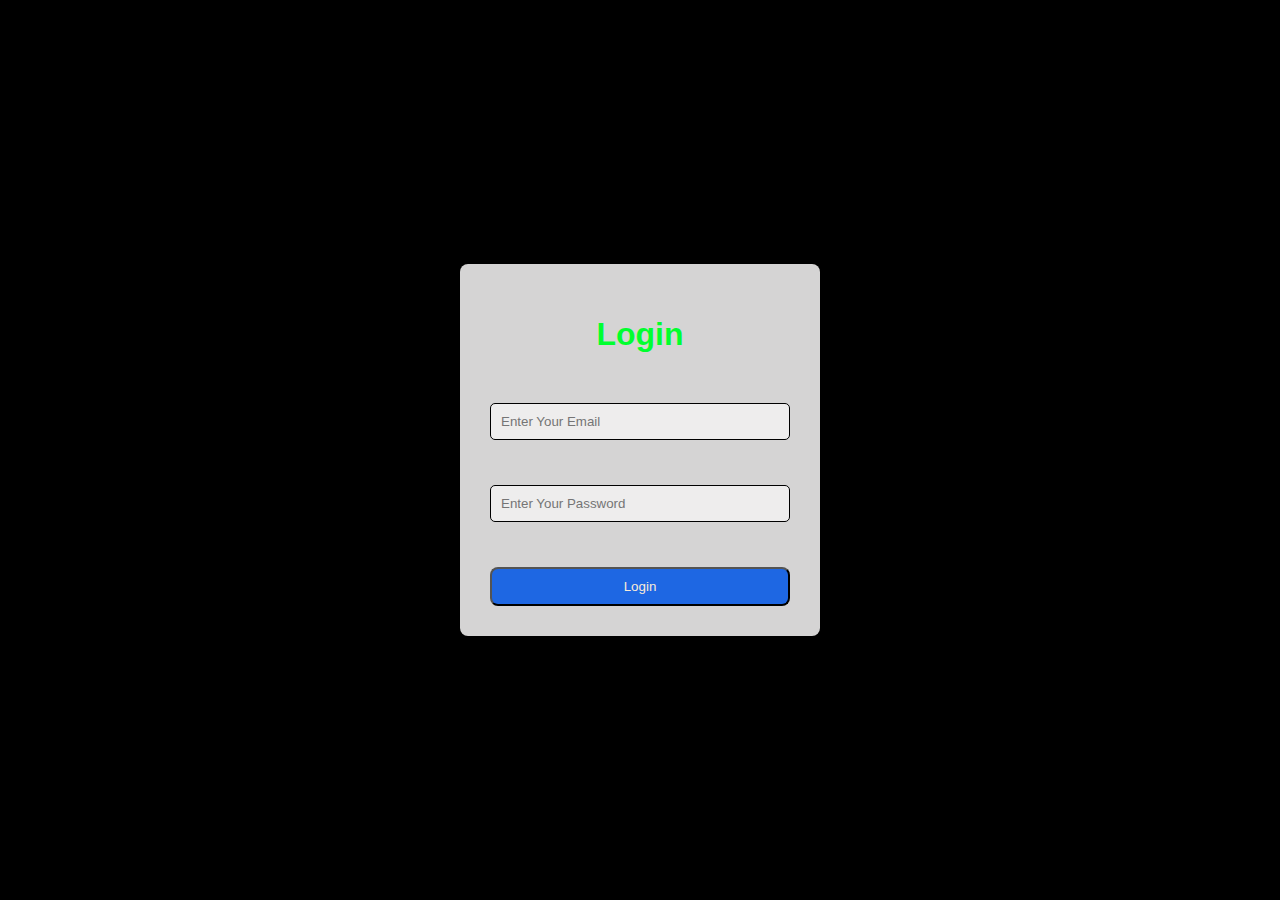
<file: CSS/Loginpage/index.html>
<!DOCTYPE html>
<html lang="en">
<head>
    <meta charset="UTF-8">
    <meta name="viewport" content="width=device-width, initial-scale=1.0">
    <title>Login Page</title>
    <style>
        body{
            font-family: Arial, Helvetica, sans-serif;
            background-color: black;
            margin: 0;
            padding: 0;
             height: 100vh;
            display: flex;
            justify-content: center;
            align-items: center;
            
        }
        
        .card{
            background-color: #d5d4d4;
            border-radius: 8px;
            padding: 30px;
            width: 300px;

        }
        h1{
            color: rgb(0, 255, 47);
            text-align: center;
            margin-bottom: 20px;

        }
        form{
            display: flex;
            flex-direction: column;
            gap: 30px;
        }
        input{
            margin-bottom: 15px;
            padding: 10px;
            border-radius: 5px;
            background-color: #ffffff96;
            border: 1px solid black;
        }
        button{
            background-color: #1e67e3;
    color: antiquewhite;
    padding: 10px;
    border-radius: 8px;

        }
        button:hover{
            background-color: #181b86;
        }
    </style>
</head>
<body>
    <div class="card">
        <form >
            <h1>Login</h1>
            <input type="email" placeholder="Enter Your Email">
            <input type="password" placeholder="Enter Your Password">
    <button type="submit">Login</button>
        </form>
    </div>
    
</body>
</html>
</file>
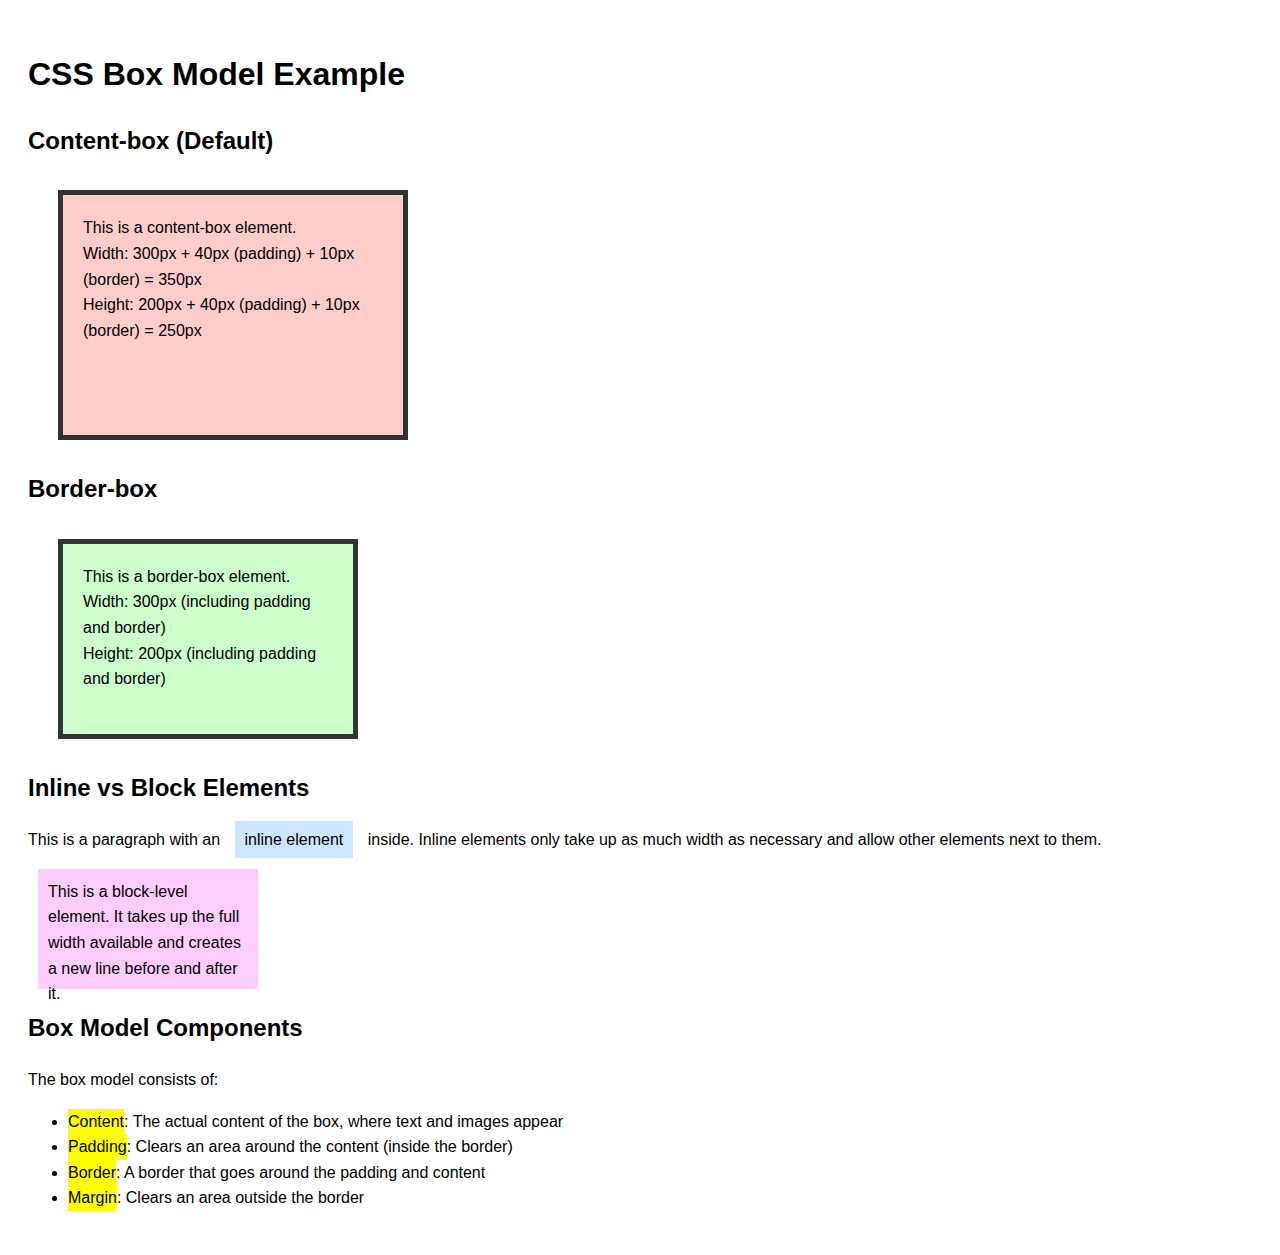
<file: boxmodel.html>
<!DOCTYPE html>
<html lang="en">
  <head>
    <meta charset="UTF-8" />
    <meta name="viewport" content="width=device-width, initial-scale=1.0" />
    <title>CSS Box Model Example</title>
    <style>
      body {
        font-family: Arial, sans-serif;
        line-height: 1.6;
        padding: 20px;
      }

      .box-model-demo {
        width: 300px;
        height: 200px;
        padding: 20px;
        border: 5px solid #333;
        margin: 30px;
        background-color: #f0f0f0;
      }

      .content-box {
        box-sizing: content-box;
        background-color: #ffcccc;
      }

      .border-box {
        box-sizing: border-box;
        background-color: #ccffcc;
      }

      .box-model-demo p {
        margin: 0;
      }

      .highlight {
        background-color: yellow;
        display: inline-block;
      }

      .inline-example {
        background-color: #cce6ff;
        padding: 10px;
        margin: 10px;
        /* Inline elements ignore width and height */
        width: 200px;
        height: 100px;
      }

      .block-example {
        background-color: #ffccff;
        padding: 10px;
        margin: 10px;
        width: 200px;
        height: 100px;
      }
    </style>
  </head>
  <body>
    <h1>CSS Box Model Example</h1>

    <h2>Content-box (Default)</h2>
    <div class="box-model-demo content-box">
      <p>This is a content-box element.</p>
      <p>Width: 300px + 40px (padding) + 10px (border) = 350px</p>
      <p>Height: 200px + 40px (padding) + 10px (border) = 250px</p>
    </div>

    <h2>Border-box</h2>
    <div class="box-model-demo border-box">
      <p>This is a border-box element.</p>
      <p>Width: 300px (including padding and border)</p>
      <p>Height: 200px (including padding and border)</p>
    </div>

    <h2>Inline vs Block Elements</h2>
    <p>
      This is a paragraph with an
      <span class="inline-example">inline element</span> inside. Inline elements
      only take up as much width as necessary and allow other elements next to
      them.
    </p>

    <div class="block-example">
      This is a block-level element. It takes up the full width available and
      creates a new line before and after it.
    </div>

    <h2>Box Model Components</h2>
    <p>The box model consists of:</p>
    <ul>
      <li>
        <span class="highlight">Content</span>: The actual content of the box,
        where text and images appear
      </li>
      <li>
        <span class="highlight">Padding</span>: Clears an area around the
        content (inside the border)
      </li>
      <li>
        <span class="highlight">Border</span>: A border that goes around the
        padding and content
      </li>
      <li>
        <span class="highlight">Margin</span>: Clears an area outside the border
      </li>
    </ul>
  </body>
</html>
</file>
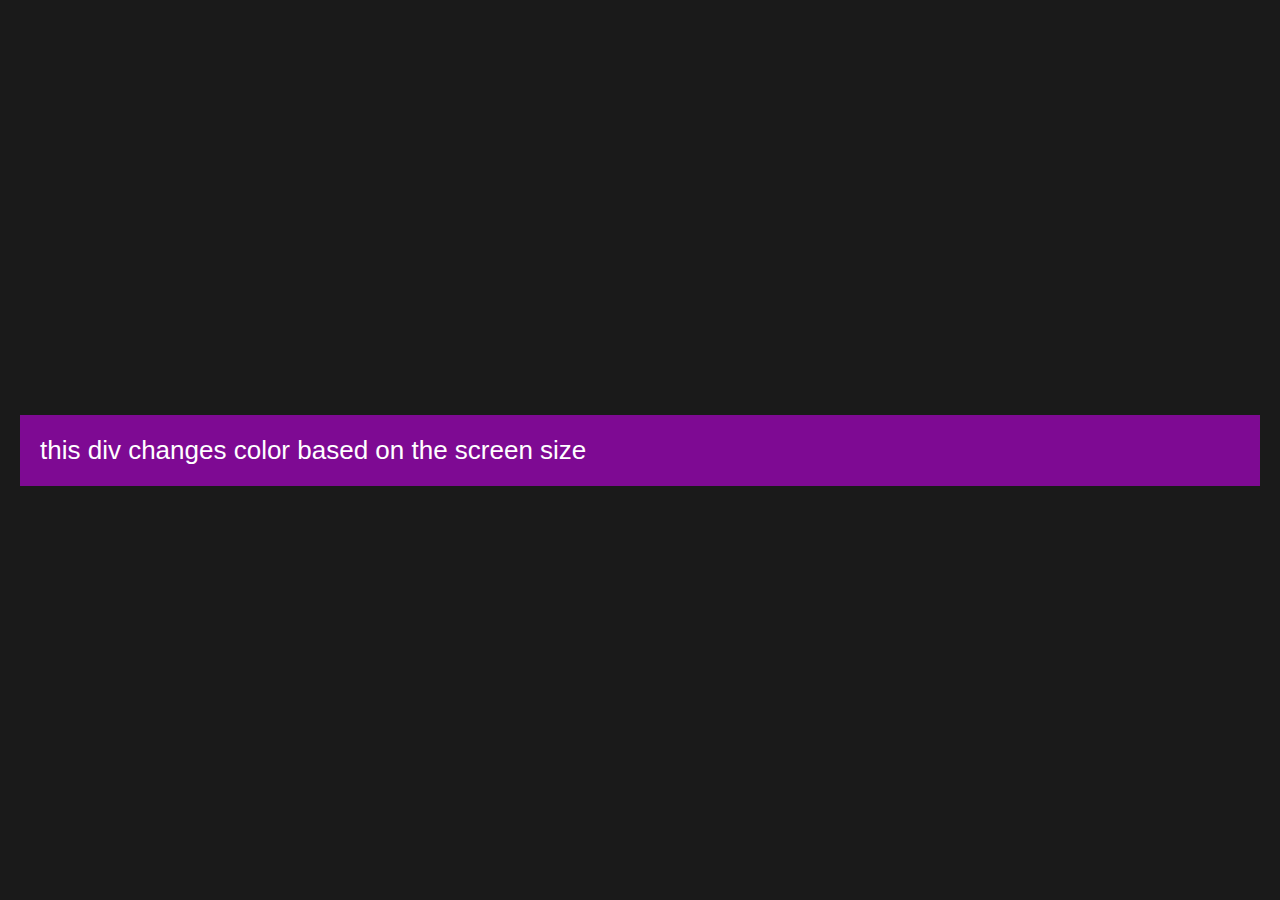
<file: breakPoint.html>
<!DOCTYPE html>
<html lang="en">
  <head>
    <meta charset="UTF-8" />
    <meta name="viewport" content="width=device-width, initial-scale=1.0" />
    <title>Responsive design</title>
    <style>
      body {
        margin: 0;
        padding: 0;
        font-family: Arial, Helvetica, sans-serif;
        display: flex;
        justify-content: center;
        align-items: center;
        height: 100vh;
        background-color: #1a1a1a;
      }
      .responsive-div {
        width: 100%;
        max-width: 1200px;
        padding: 20px;
        color: #fff;
        font-size: 26px;
        background-color: #7e0a93;
      }
      @media (max-width: 600px) {
        body {
          align-items: flex-start;
        }
        .responsive-div {
          background-color: #3498db;
        }
      }
      @media (min-width: 601px) and (max-width: 1024px) {
        body {
          align-items: center;
        }
        .responsive-div {
          background-color: #e74c3c;
        }
      }
    </style>
  </head>
  <body>
    <div class="responsive-div">
      this div changes color based on the screen size
    </div>
  </body>
</html>
</file>
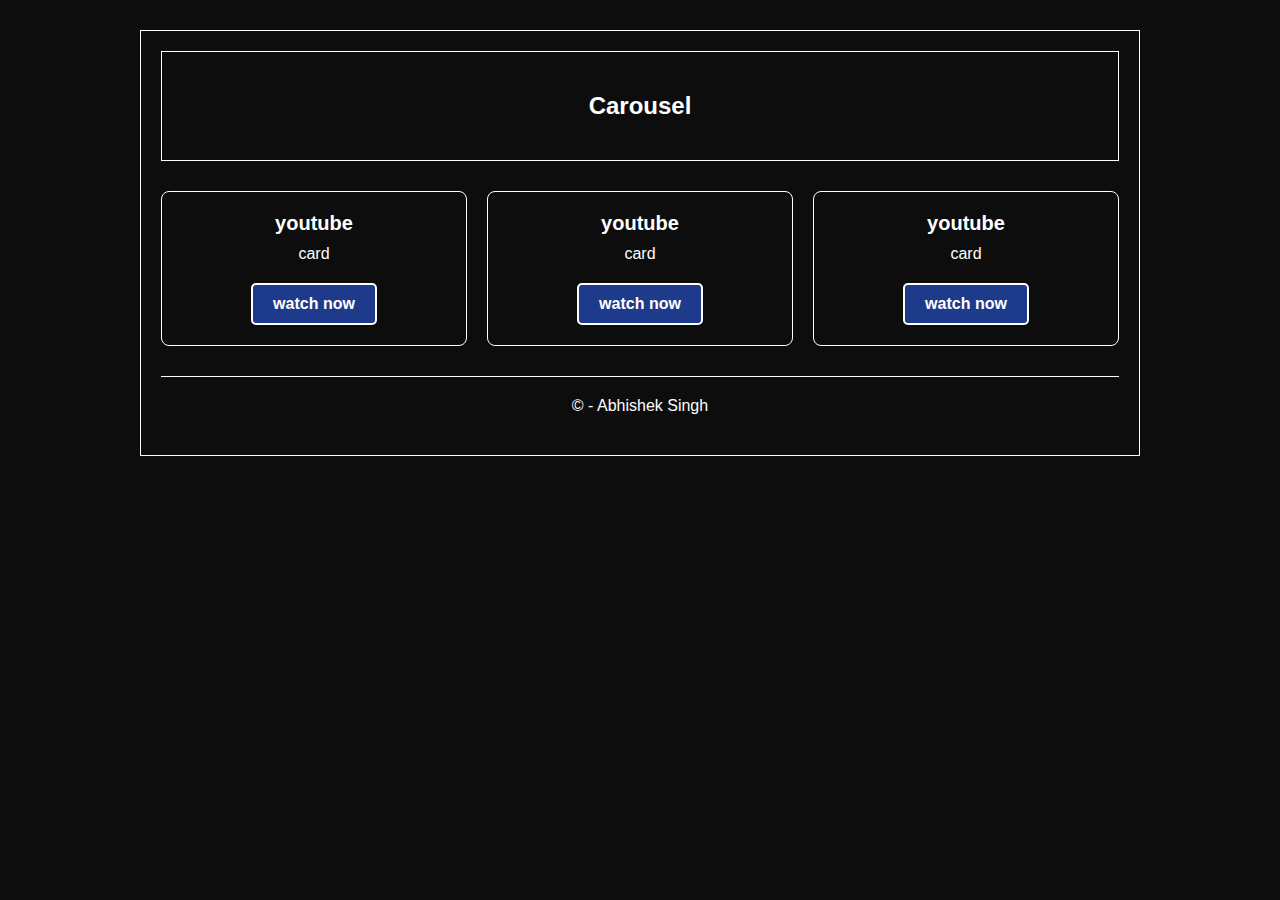
<file: css_practice.html>
<!DOCTYPE html>
<html lang="en">
<head>
  <meta charset="UTF-8" />
  <meta name="viewport" content="width=device-width, initial-scale=1.0" />
  <title>Carousel</title>
  <style>
    body {
      margin: 0;
      padding: 0;
      font-family: Arial, sans-serif;
      background-color: #0d0d0d;
      color: white;
      display: flex;
      flex-direction: column;
      align-items: center;
    }

    .container {
      max-width: 1000px;
      width: 90%;
      border: 1px solid white;
      padding: 20px;
      margin: 30px auto;
      box-sizing: border-box;
    }

    .carousel-header {
      border: 1px solid white;
      padding: 40px;
      text-align: center;
      font-size: 24px;
      font-weight: bold;
      margin-bottom: 30px;
    }

    .cards {
      display: flex;
      justify-content: space-between;
      gap: 20px;
      margin-bottom: 30px;
    }

    .card {
      flex: 1;
      border: 1px solid white;
      padding: 20px;
      text-align: center;
      border-radius: 8px;
    }

    .card h2 {
      margin: 0;
      font-size: 20px;
    }

    .card p {
      margin: 10px 0 20px;
      font-size: 16px;
    }

    .card button {
      background-color: #1e3a8a;
      color: white;
      padding: 10px 20px;
      font-size: 16px;
      border: 2px solid white;
      border-radius: 5px;
      cursor: pointer;
      font-weight: bold;
    }

    .footer {
      border-top: 1px solid white;
      padding: 20px;
      text-align: center;
      font-size: 16px;
    }
  </style>
</head>
<body>
  <div class="container">
    <div class="carousel-header">Carousel</div>

    <div class="cards">
      <div class="card">
        <h2>youtube</h2>
        <p>card</p>
        <button>watch now</button>
      </div>
      <div class="card">
        <h2>youtube</h2>
        <p>card</p>
        <button>watch now</button>
      </div>
      <div class="card">
        <h2>youtube</h2>
        <p>card</p>
        <button>watch now</button>
      </div>
    </div>

    <div class="footer"><span>&copy; <span id="year"></span> - Abhishek Singh</span></div>
  </div>
</body>
</html>
</file>
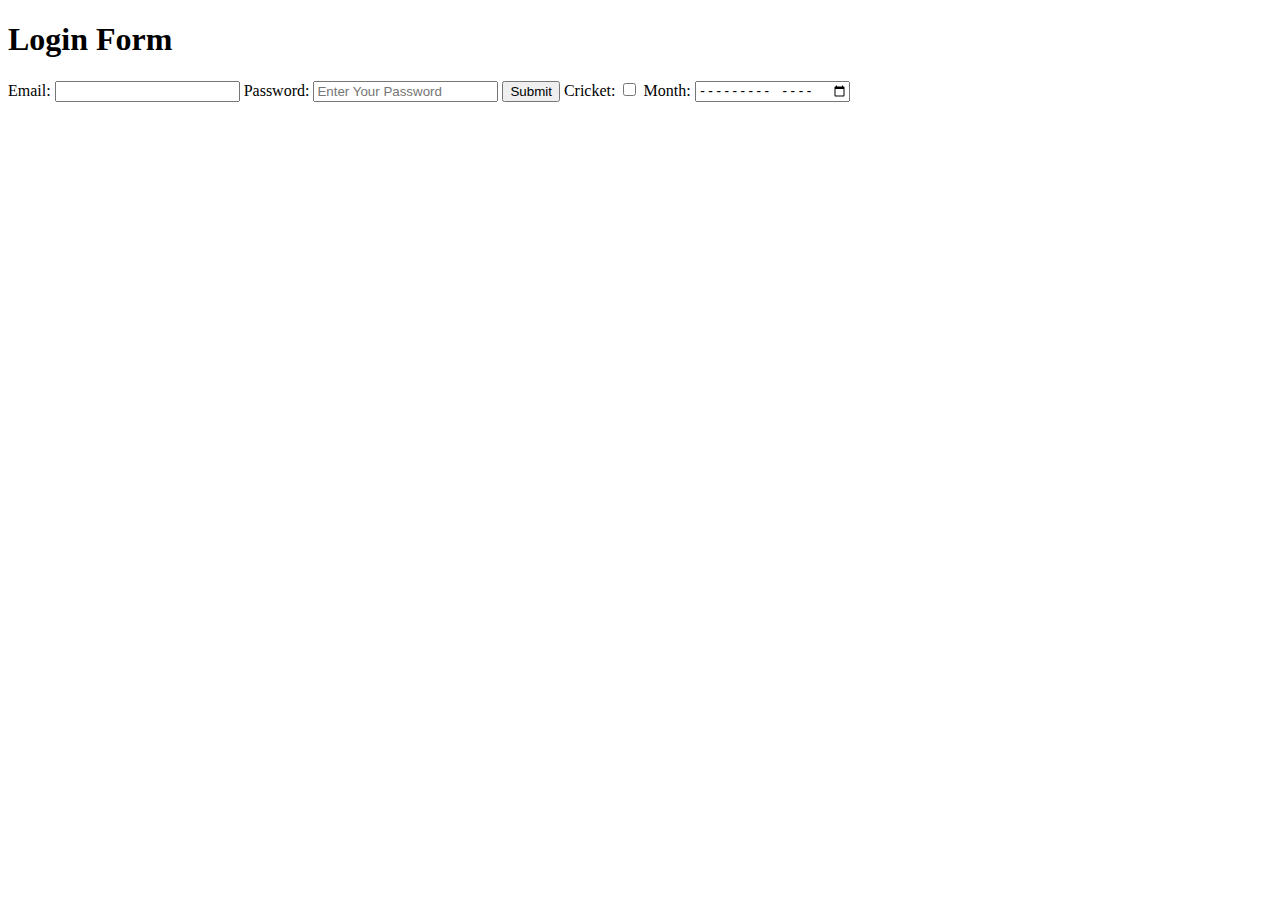
<file: forms.html>
<!DOCTYPE html>
<html lang="en">
<head>
    <meta charset="UTF-8">
    <meta name="viewport" content="width=device-width, initial-scale=1.0">
    <title>Forms</title>
</head>
<body>
    <h1>Login Form</h1>
    <form >
         <label for="Email">
            Email:
            <input type="text" name="Email">
         </label>
         <label for="Password">
            Password:
            <input placeholder="Enter Your Password" name="Password" id="">

         </label>
         
         <button>Submit</button>
         <label for="games">
            Cricket: <input type="checkbox" name="" id="">
         </label>
         <label for="Month">
            Month: <input type="month" name="Month" id="">
         </label>
    </form>
</body>
</html>
</file>
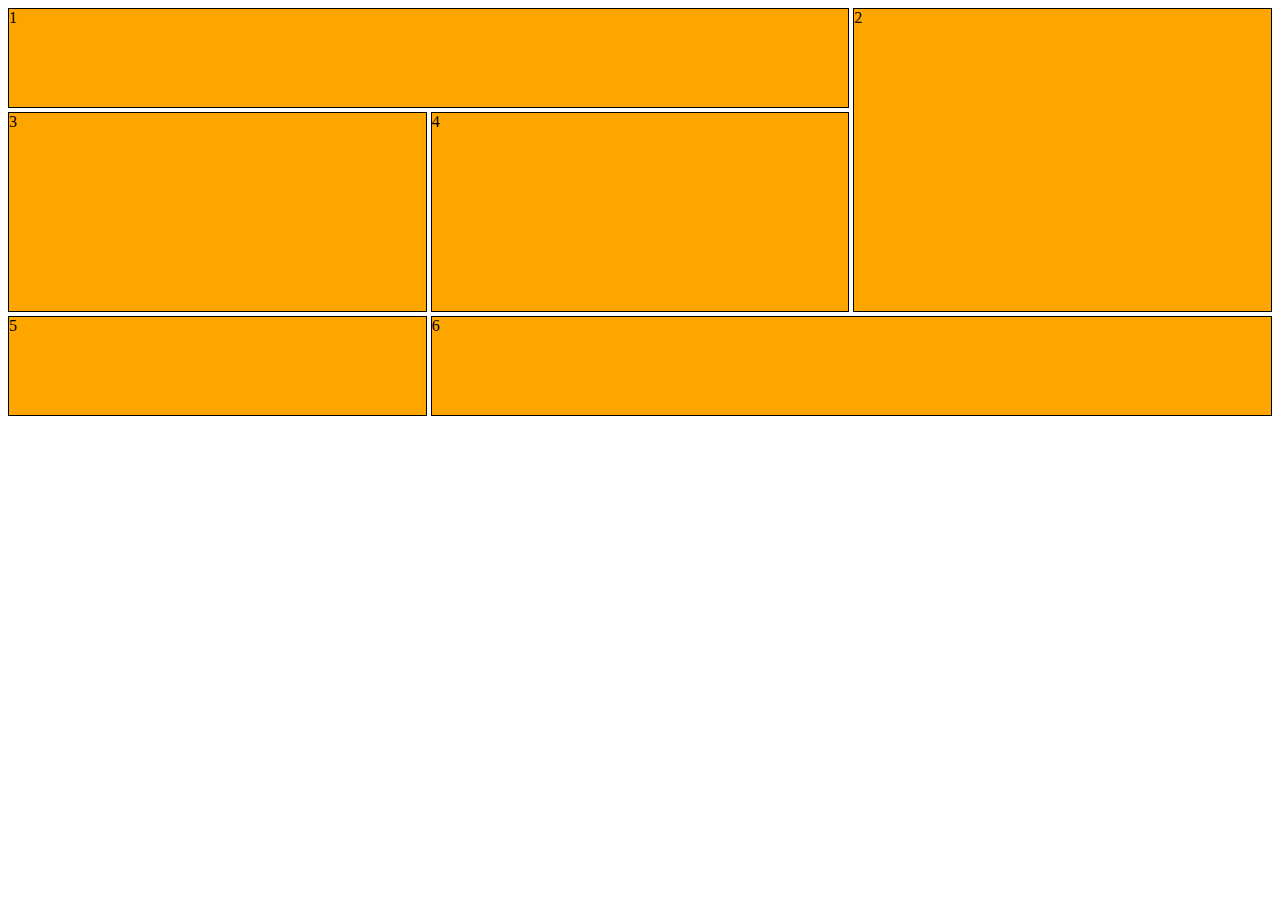
<file: gridbasics.html>
<!DOCTYPE html>
<html lang="en">
  <head>
    <meta charset="UTF-8" />
    <meta name="viewport" content="width=device-width, initial-scale=1.0" />
    <title>Grid introduction</title>
    <style>
      .grid-container {
        display: grid;
        grid-template-columns: repeat(3, 1fr);
        grid-template-rows: 100px 200px 100px;
        gap: 4px;
      }

      .item {
        background-color: orange;
        border: 1px solid black;
      }
      .item1 {
        grid-column: 1/3;
        grid-row: 1/2;
      }
      .item2 {
        grid-column: 3/4;
        grid-row: 1/3;
      }
      .item6 {
        grid-column: 2/4;
      }
    </style>
  </head>
  <body>
    <div class="grid-container">
      <div class="item item1">1</div>
      <div class="item item2">2</div>
      <div class="item">3</div>
      <div class="item">4</div>
      <div class="item">5</div>
      <div class="item item6">6</div>
    </div>
  </body>
</html>
</file>
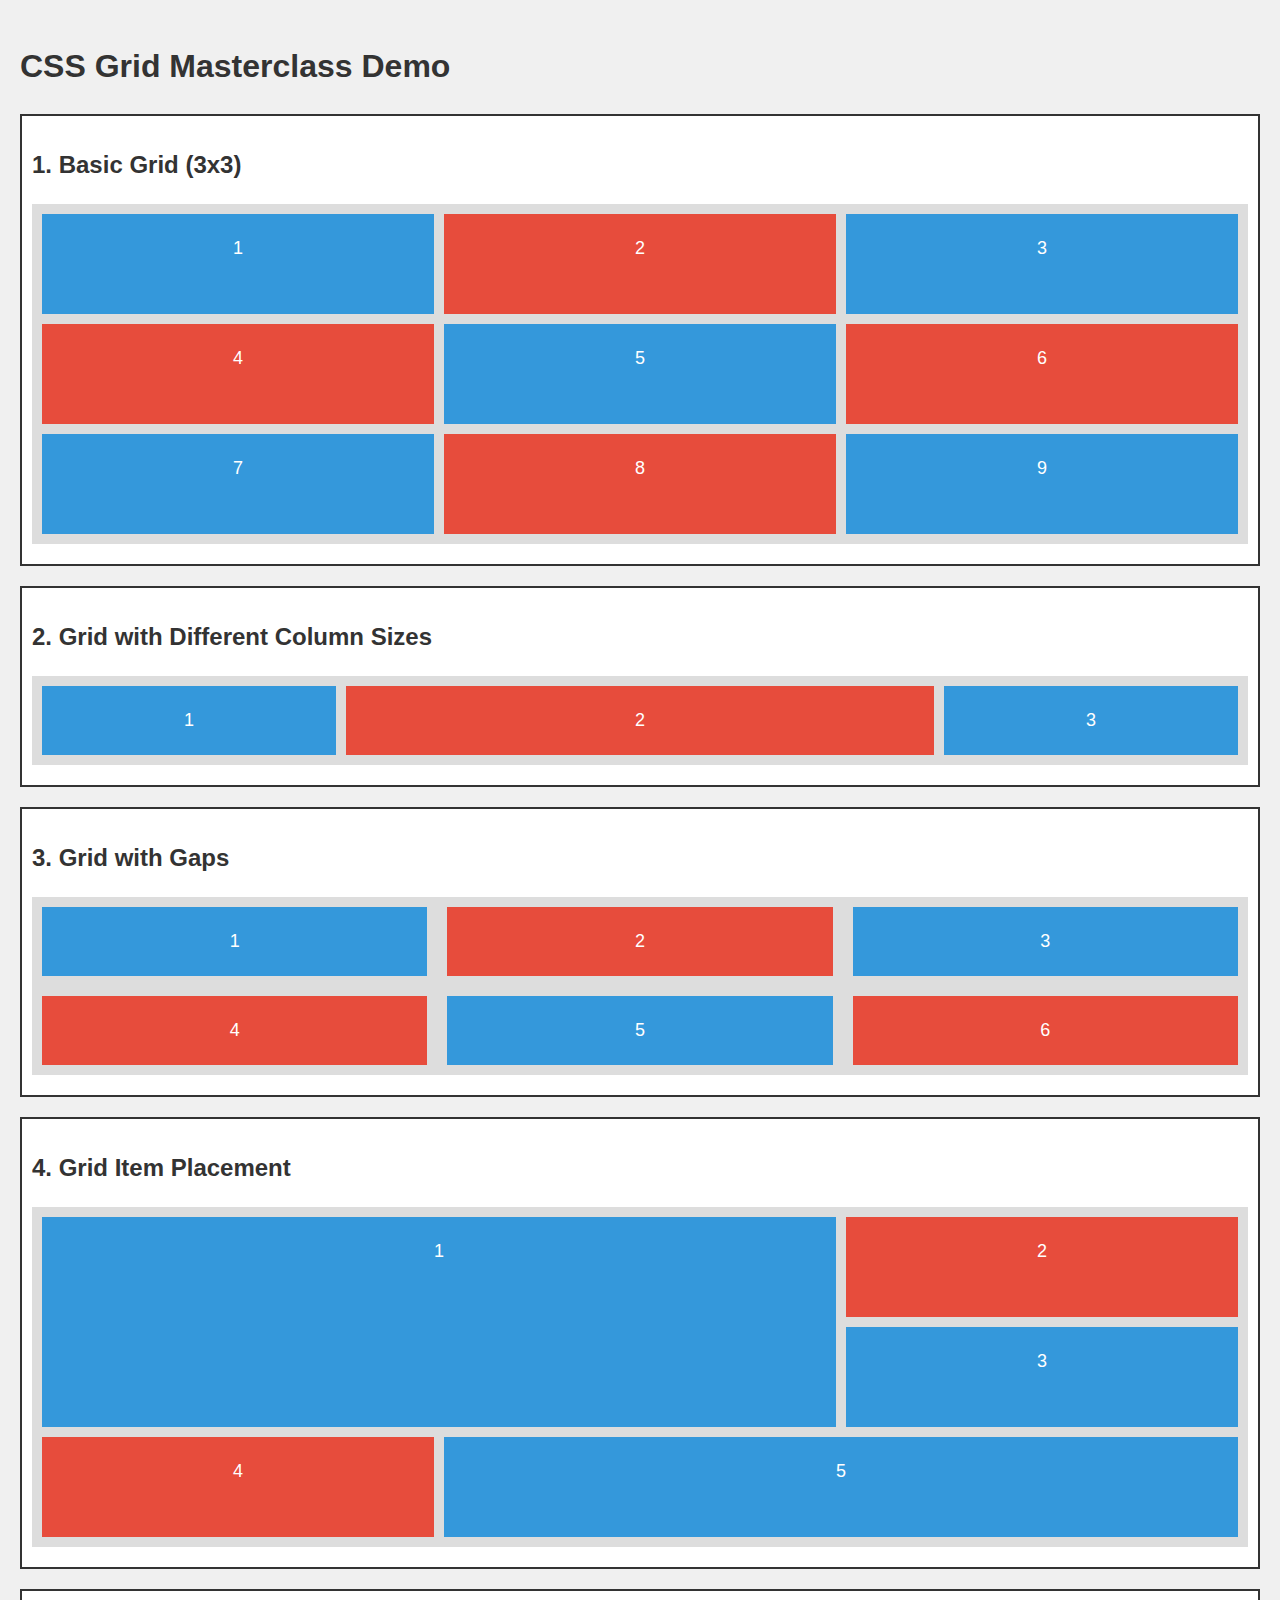
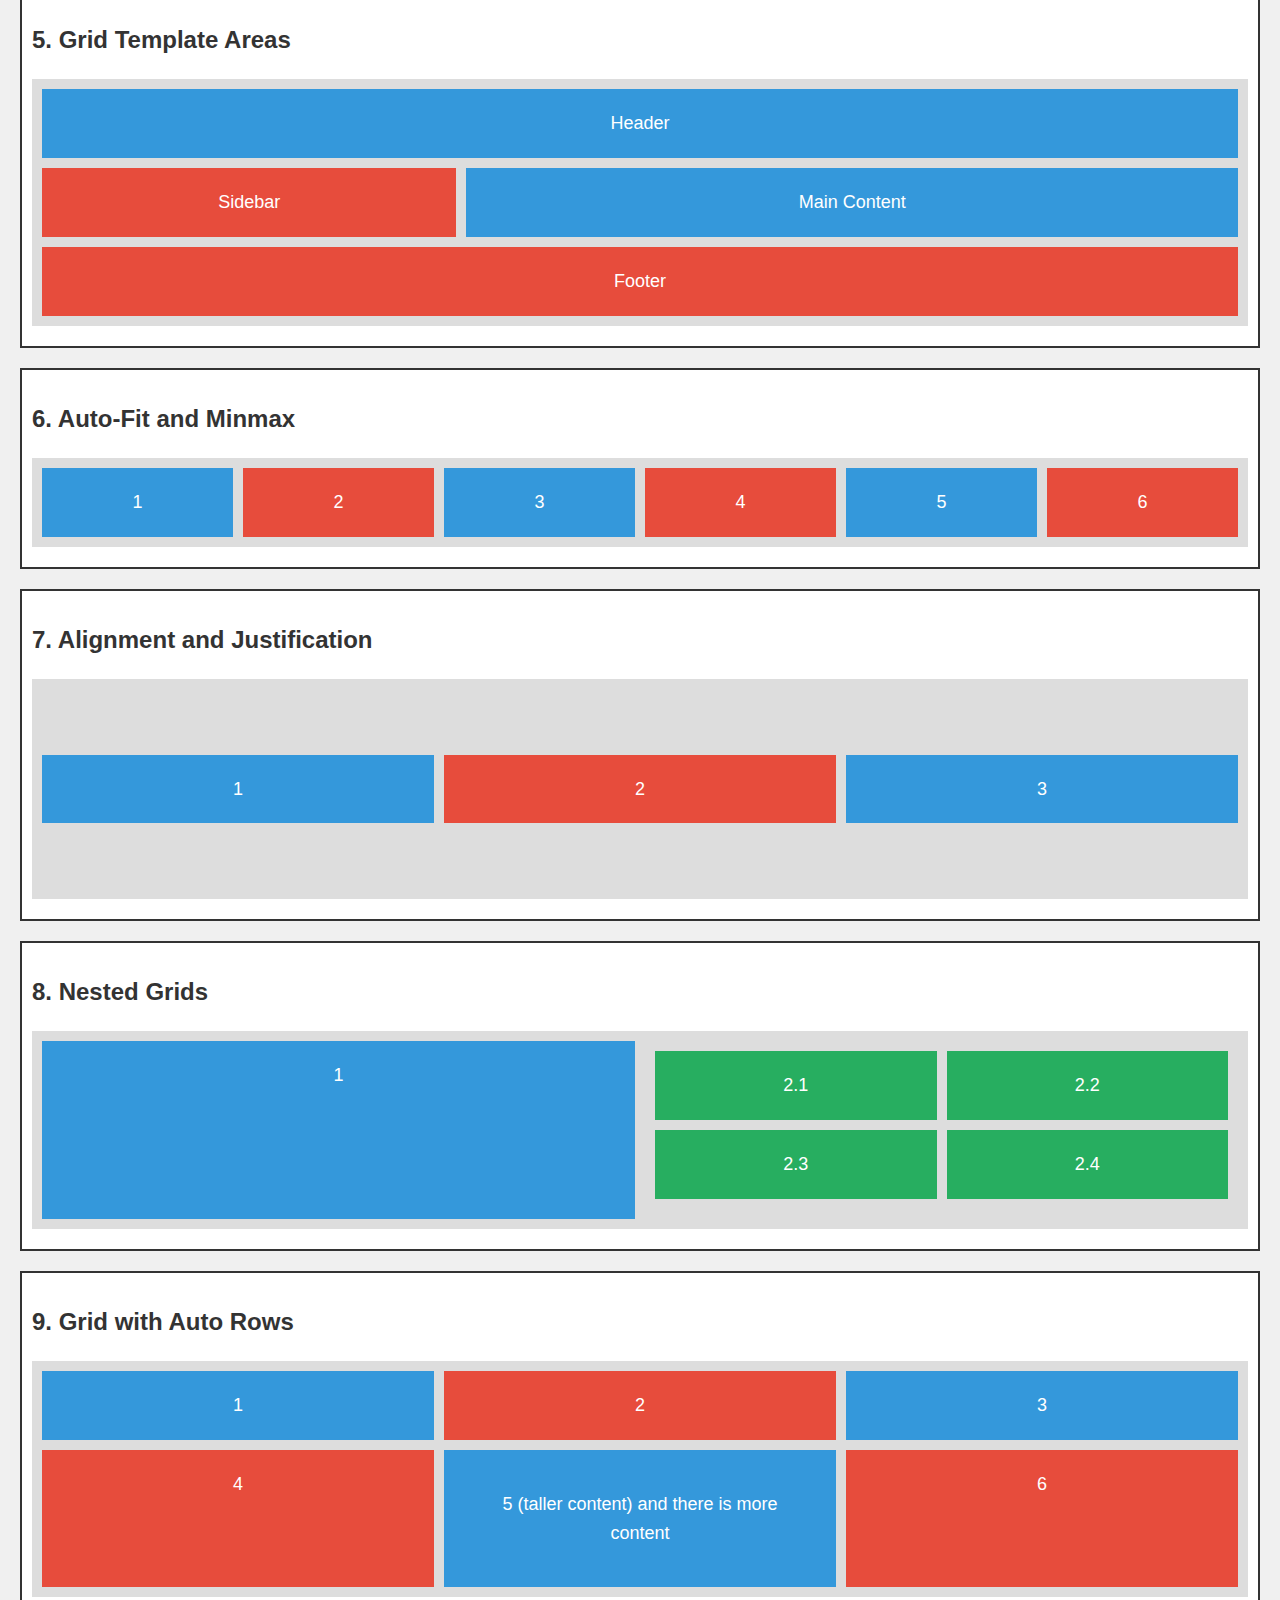
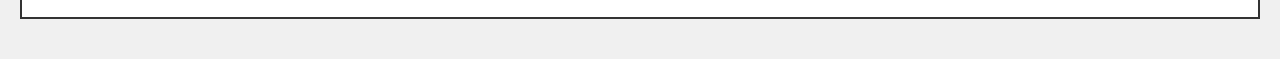
<file: gridMasterClass.html>
<!DOCTYPE html>
<html lang="en">
  <head>
    <meta charset="UTF-8" />
    <meta name="viewport" content="width=device-width, initial-scale=1.0" />
    <title>CSS Grid Masterclass Demo</title>
    <style>
      body {
        font-family: Arial, sans-serif;
        line-height: 1.6;
        margin: 0;
        padding: 20px;
        background-color: #f0f0f0;
      }
      h1,
      h2 {
        color: #333;
      }
      .container {
        background-color: #fff;
        border: 2px solid #333;
        margin-bottom: 20px;
        padding: 10px;
      }
      .grid-container {
        display: grid;
        gap: 10px;
        background-color: #ddd;
        padding: 10px;
        margin-bottom: 10px;
      }
      .box {
        background-color: #3498db;
        color: white;
        padding: 20px;
        font-size: 18px;
        text-align: center;
      }
      .box:nth-child(even) {
        background-color: #e74c3c;
      }
    </style>
  </head>
  <body>
    <h1>CSS Grid Masterclass Demo</h1>

    <div class="container">
      <h2>1. Basic Grid (3x3)</h2>
      <div
        class="grid-container"
        style="
          grid-template-columns: repeat(3, 1fr);
          grid-template-rows: repeat(3, 100px);
        "
      >
        <div class="box">1</div>
        <div class="box">2</div>
        <div class="box">3</div>
        <div class="box">4</div>
        <div class="box">5</div>
        <div class="box">6</div>
        <div class="box">7</div>
        <div class="box">8</div>
        <div class="box">9</div>
      </div>
    </div>

    <div class="container">
      <h2>2. Grid with Different Column Sizes</h2>
      <div class="grid-container" style="grid-template-columns: 1fr 2fr 1fr">
        <div class="box">1</div>
        <div class="box">2</div>
        <div class="box">3</div>
      </div>
    </div>

    <div class="container">
      <h2>3. Grid with Gaps</h2>
      <div
        class="grid-container"
        style="grid-template-columns: repeat(3, 1fr); gap: 20px"
      >
        <div class="box">1</div>
        <div class="box">2</div>
        <div class="box">3</div>
        <div class="box">4</div>
        <div class="box">5</div>
        <div class="box">6</div>
      </div>
    </div>

    <div class="container">
      <h2>4. Grid Item Placement</h2>
      <div
        class="grid-container"
        style="
          grid-template-columns: repeat(3, 1fr);
          grid-template-rows: repeat(3, 100px);
        "
      >
        <div class="box" style="grid-column: 1/3; grid-row: 1/3">1</div>
        <div class="box">2</div>
        <div class="box">3</div>
        <div class="box">4</div>
        <div class="box" style="grid-column: 2/4">5</div>
      </div>
    </div>

    <div class="container">
      <h2>5. Grid Template Areas</h2>
      <div
        class="grid-container"
        style="
          grid-template-areas: 'header header header ' 'sidebar main main ' ' footer footer footer ';
        "
      >
        <div class="box" style="grid-area: header">Header</div>
        <div class="box" style="grid-area: sidebar">Sidebar</div>
        <div class="box" style="grid-area: main">Main Content</div>
        <div class="box" style="grid-area: footer">Footer</div>
      </div>
    </div>

    <div class="container">
      <h2>6. Auto-Fit and Minmax</h2>
      <div
        class="grid-container"
        style="grid-template-columns: repeat(auto-fit, minmax(100px, 1fr))"
      >
        <div class="box">1</div>
        <div class="box">2</div>
        <div class="box">3</div>
        <div class="box">4</div>
        <div class="box">5</div>
        <div class="box">6</div>
      </div>
    </div>

    <div class="container">
      <h2>7. Alignment and Justification</h2>
      <div
        class="grid-container"
        style="
          grid-template-columns: repeat(3, 1fr);
          height: 200px;

          align-items: center;
        "
      >
        <div class="box">1</div>
        <div class="box">2</div>
        <div class="box">3</div>
      </div>
    </div>

    <div class="container">
      <h2>8. Nested Grids</h2>
      <div class="grid-container" style="grid-template-columns: 1fr 1fr">
        <div class="box">1</div>
        <div class="grid-container" style="grid-template-columns: 1fr 1fr">
          <div class="box" style="background-color: #27ae60">2.1</div>
          <div class="box" style="background-color: #27ae60">2.2</div>
          <div class="box" style="background-color: #27ae60">2.3</div>
          <div class="box" style="background-color: #27ae60">2.4</div>
        </div>
      </div>
    </div>

    <div class="container">
      <h2>9. Grid with Auto Rows</h2>
      <div class="grid-container" style="grid-template-columns: repeat(3, 1fr)">
        <div class="box">1</div>
        <div class="box">2</div>
        <div class="box">3</div>
        <div class="box">4</div>
        <div class="box" style="padding: 40px">
          5 (taller content) and there is more content
        </div>
        <div class="box">6</div>
      </div>
    </div>
  </body>
</html>
</file>
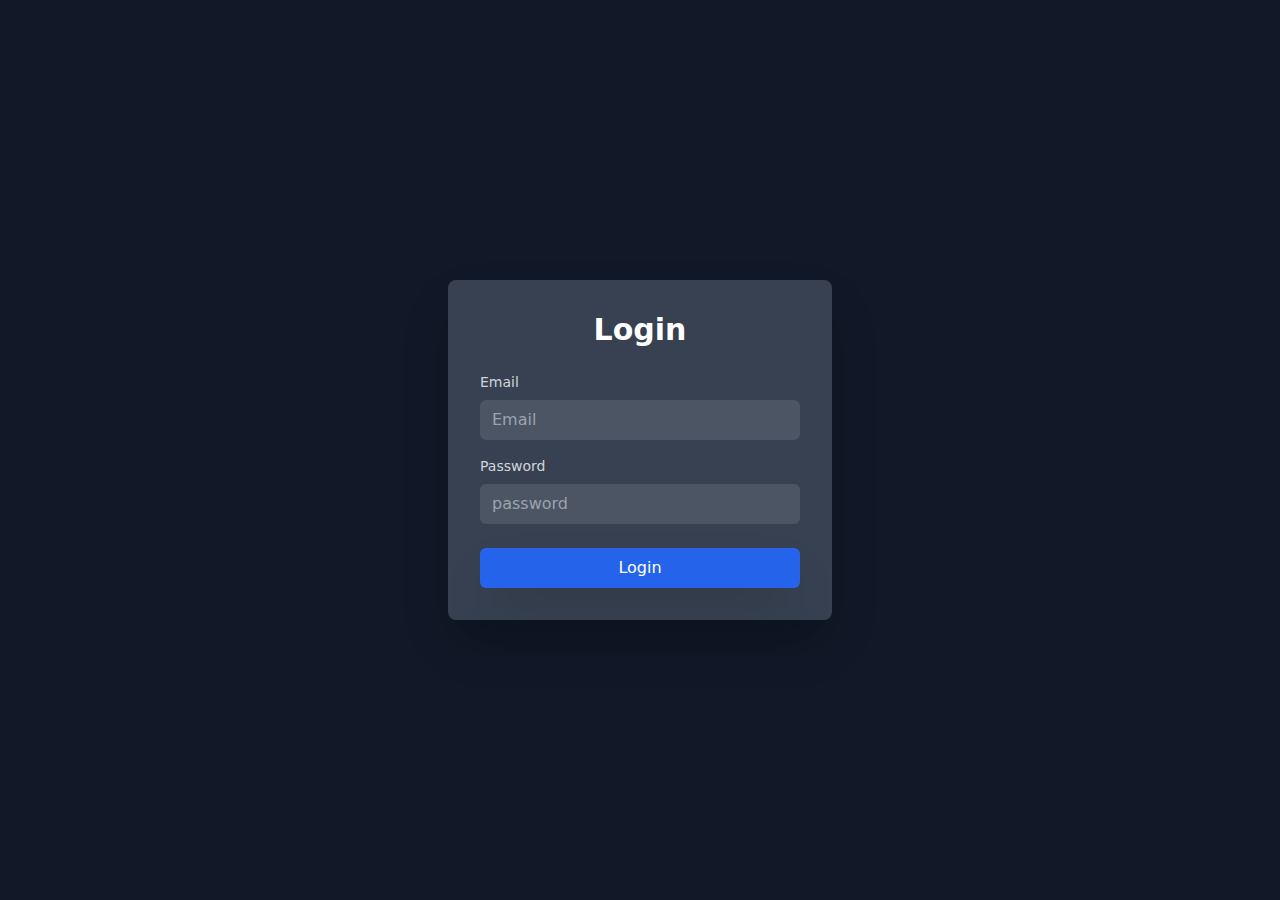
<file: login.html>
<!DOCTYPE html>
<html lang="en">
  <head>
    <meta charset="UTF-8" />
    <meta name="viewport" content="width=device-width, initial-scale=1.0" />
    <title>Document</title>
    <link rel="stylesheet" href="./output.css" />
  </head>
  <body class="bg-gray-900 flex justify-center items-center min-h-screen">
    <div class="bg-gray-700 rounded-lg p-8 shadow-2xl max-w-sm w-full">
      <h2 class="text-center text-3xl text-white mb-6 font-bold">Login</h2>
      <form>
        <div class="mb-4">
          <label class="block text-sm font-medium text-gray-300 mb-2" for=""
            >Email</label
          >
          <input
            class="w-full px-3 py-2 bg-gray-600 border-gray-700 rounded-md text-white focus:outline-none focus:ring-2 focus:ring-blue-500"
            type="email"
            name=""
            placeholder="Email"
            id=""
          />
        </div>
        <div class="mb-6">
          <label class="block text-sm font-medium text-gray-300 mb-2" for=""
            >Password</label
          >
          <input
            class="w-full px-3 py-2 bg-gray-600 border-gray-700 rounded-md text-white focus:outline-none focus:ring-2 focus:ring-blue-500"
            type="password"
            name=""
            placeholder="password"
            id=""
          />
        </div>
        <button
          class="w-full bg-blue-600 text-white py-2 rounded-md hover:bg-blue-700 shadow-2xl"
          type="submit"
        >
          Login
        </button>
      </form>
    </div>
  </body>
</html>
</file>
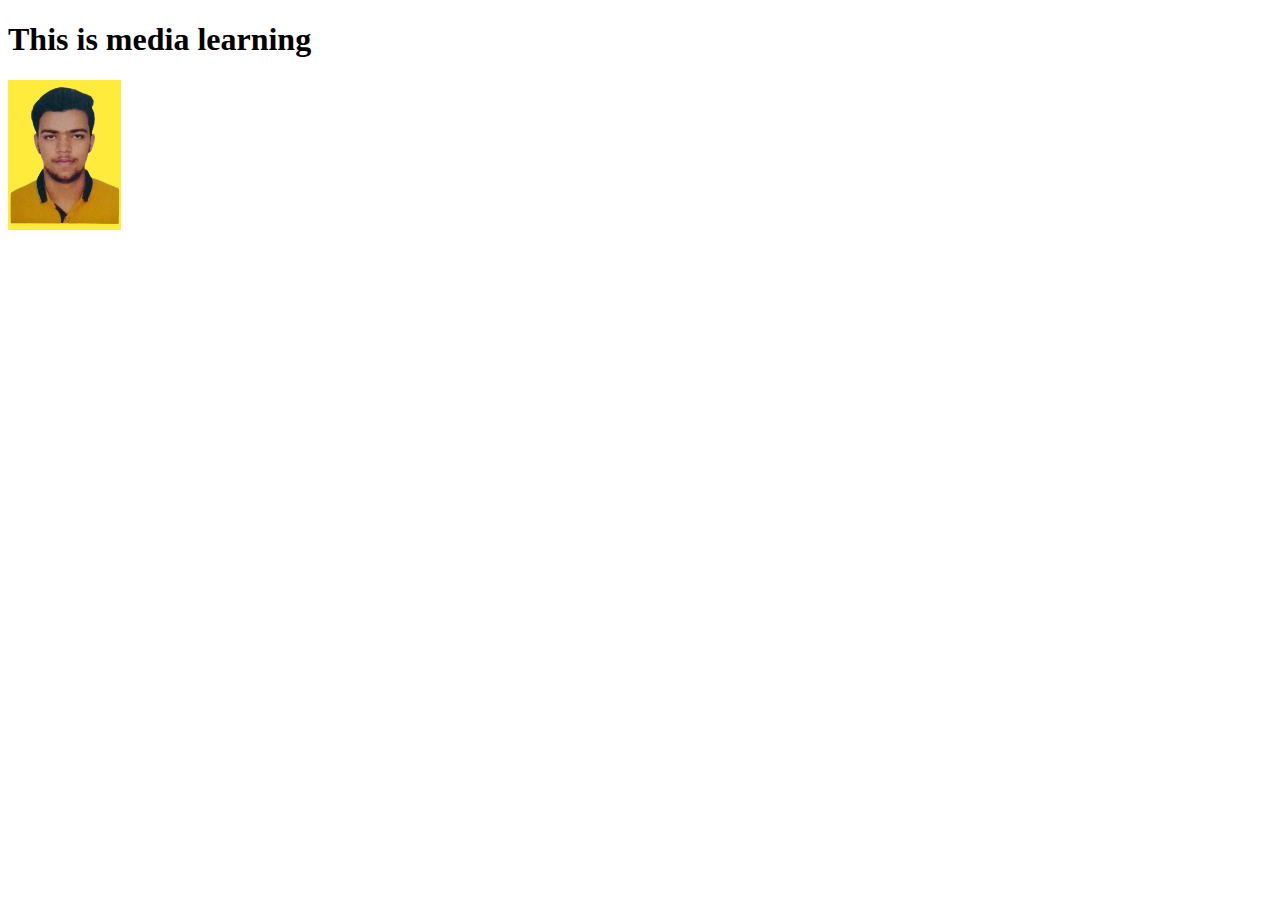
<file: media.html>
<!DOCTYPE html>
<html lang="en">
<head>
    <meta charset="UTF-8">
    <meta name="viewport" content="width=device-width, initial-scale=1.0">
    <title>Media</title>
</head>
<body>
    <h1>This is media learning</h1>
    <img src="images/abhi/abhi.jpg" height="150px" alt="profile photo">
</body>
</html>
</file>
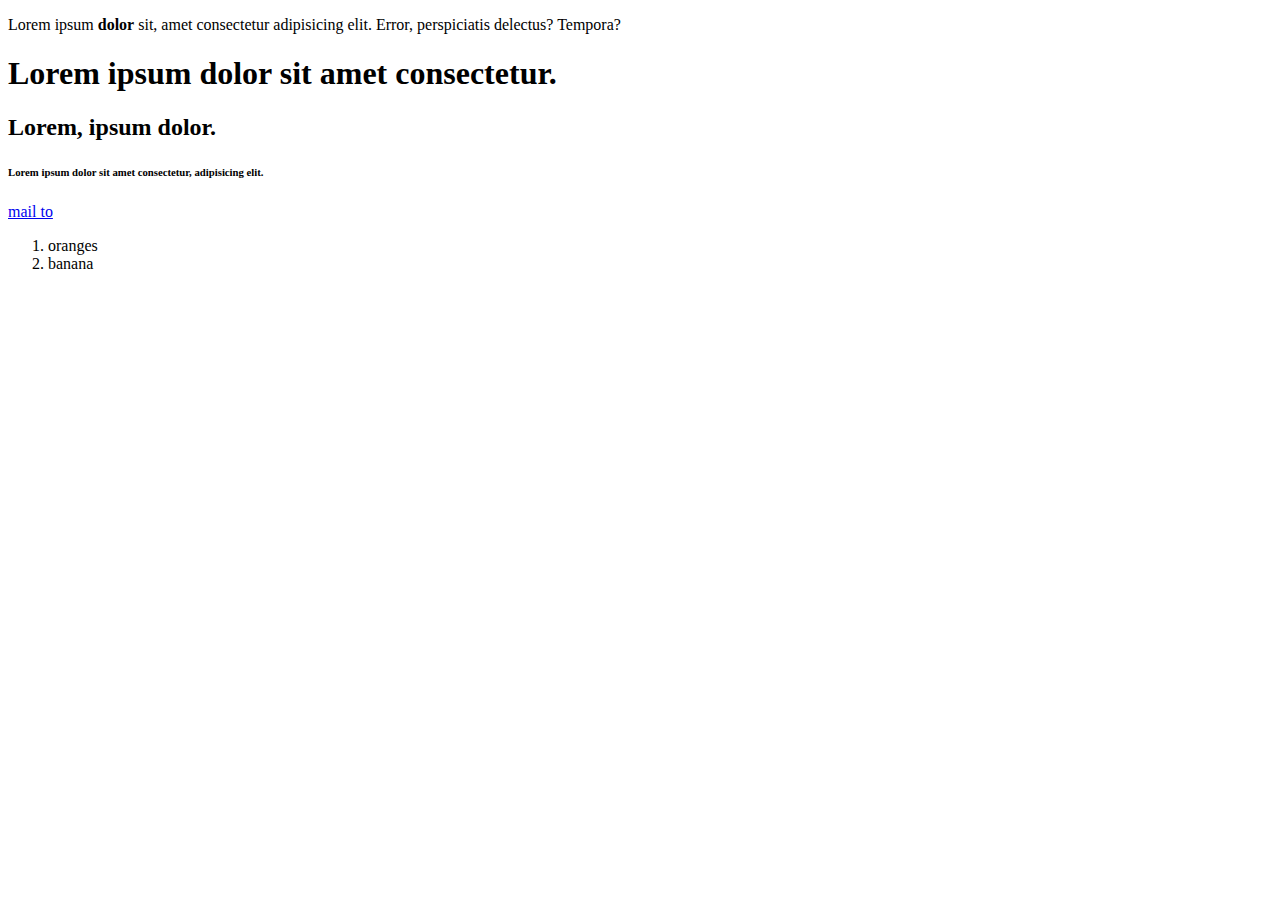
<file: o1_intro.html>
<!DOCTYPE html>
<html lang="en">
<head>
    <meta charset="UTF-8">
    <meta name="viewport" content="width=device-width, initial-scale=1.0">
    <title>Document</title>
</head>
<body>
    <p>Lorem ipsum <strong>dolor</strong> sit, amet consectetur adipisicing elit. Error, perspiciatis delectus? Tempora?</p>
    <h1>Lorem ipsum dolor sit amet consectetur.</h1>
    <h2>Lorem, ipsum dolor.</h2>
    <h6>Lorem ipsum dolor sit amet consectetur, adipisicing elit.</h6>
    <a href="mailto:abhishek@gmail.com">mail to</a>
    <ol><li>
       oranges
    </li>
<li>banana</li></ol>
</body>
</html>
</file>
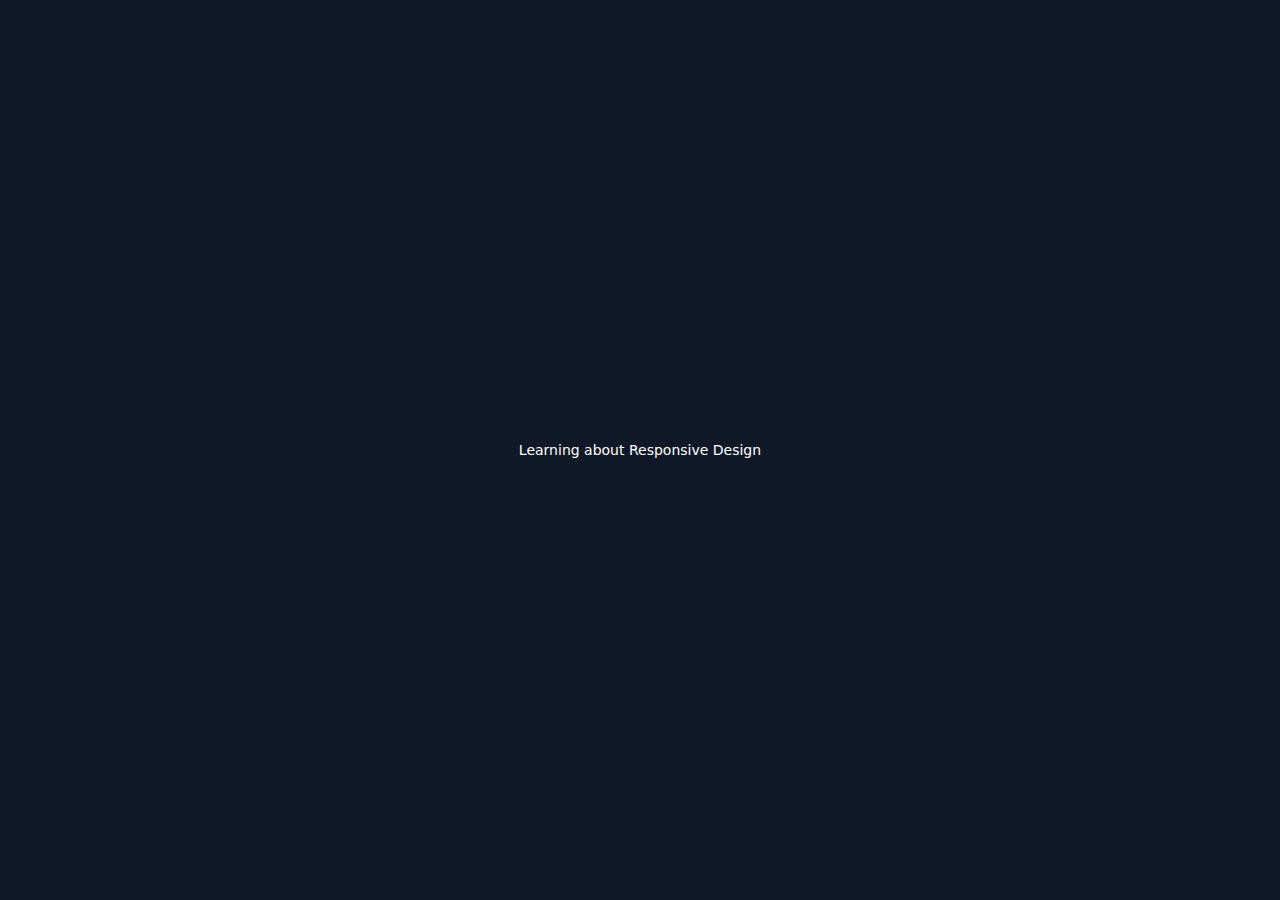
<file: responsive.html>
<!DOCTYPE html>
<html lang="en">
<head>
    <meta charset="UTF-8">
    <meta name="viewport" content="width=device-width, initial-scale=1.0">
    <title>Responsive</title>
    <link rel="stylesheet" href="output.css">
</head>
<body class="bg-gray-900 text-white flex justify-center items-center min-h-screen">
    <h1 class="sm:text-3xl text-sm">Learning about Responsive Design</h1>
    
</body>
</html>
</file>
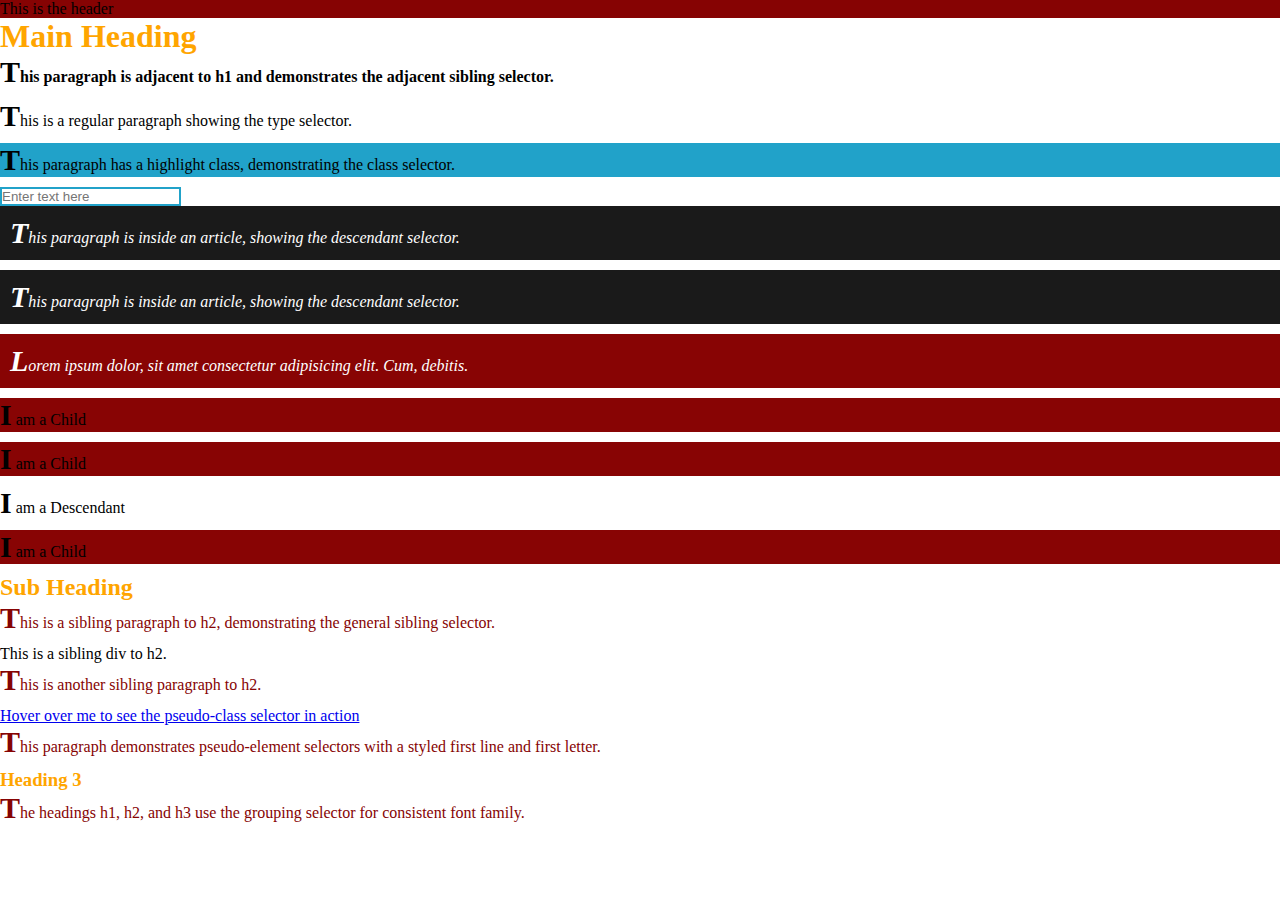
<file: selectors.html>
<!DOCTYPE html>
<html lang="en">
  <head>
    <meta charset="UTF-8" />
    <meta name="viewport" content="width=device-width, initial-scale=1.0" />
    <title>CSS Selectors Example</title>
    <style>
      /* 1. Universal Selector */

      * {
        margin: 0;
        padding: 0;
        box-sizing: border-box;
      }

      /* 2. Type Selector */
      p {
        font-size: 16px;
        margin-bottom: 10px;
      }

      /* 3. Class Selector */
      .highlight {
        background-color: #21a2c9;
      }

      /* 4. ID Selector */
      #header {
        background-color: #860303;
      }

      /* 5. Attribute Selector */
      input[type="text"] {
        border: 2px solid #21a2c9;
      }

      /* 6. Descendant Selector */
      article p {
        font-style: italic;
        background-color: #1a1a1a;
        color: #fff;
        padding: 10px;
      }

      /* 7. Child Selector */
      div > p {
        background-color: #880404;
      }

      /* 8. Adjacent Sibling Selector */
      h1 + p {
        font-weight: bold;
      }

      /* 9. General Sibling Selector */
      h2 ~ p {
        color: #860303;
      }

      /* 10. Pseudo-class Selector */

      a:hover {
        background-color: #14a50e;
        text-decoration: none;
        color: #1a1a1a;
        padding: 5px;
        margin: 4px;
      }

      /* 11. Pseudo-element Selector */
      p::first-letter {
        font-weight: bold;
        font-size: 30px;
      }

      /* 12. Grouping Selector */

      h1,
      h2,
      h3 {
        color: orange;
      }
    </style>
  </head>
  <body>
    <header id="header">This is the header</header>

    <h1>Main Heading</h1>
    <p>
      This paragraph is adjacent to h1 and demonstrates the adjacent sibling
      selector.
    </p>
    <p>This is a regular paragraph showing the type selector.</p>

    <p class="highlight">
      This paragraph has a highlight class, demonstrating the class selector.
    </p>

    <input type="text" placeholder="Enter text here" />

    <article>
      <p>
        This paragraph is inside an article, showing the descendant selector.
      </p>
      <p>
        This paragraph is inside an article, showing the descendant selector.
      </p>
      <div>
        <p>
          Lorem ipsum dolor, sit amet consectetur adipisicing elit. Cum,
          debitis.
        </p>
      </div>
    </article>

    <div>
      <p>I am a Child</p>
      <p>I am a Child</p>
      <section>
        <p>I am a Descendant</p>
      </section>
      <p>I am a Child</p>
    </div>

    <h2>Sub Heading</h2>
    <p>
      This is a sibling paragraph to h2, demonstrating the general sibling
      selector.
    </p>
    <div>This is a sibling div to h2.</div>
    <p>This is another sibling paragraph to h2.</p>

    <a href="#">Hover over me to see the pseudo-class selector in action</a>

    <p>
      This paragraph demonstrates pseudo-element selectors with a styled first
      line and first letter.
    </p>

    <h3>Heading 3</h3>

    <p>
      The headings h1, h2, and h3 use the grouping selector for consistent font
      family.
    </p>
  </body>
</html>
</file>
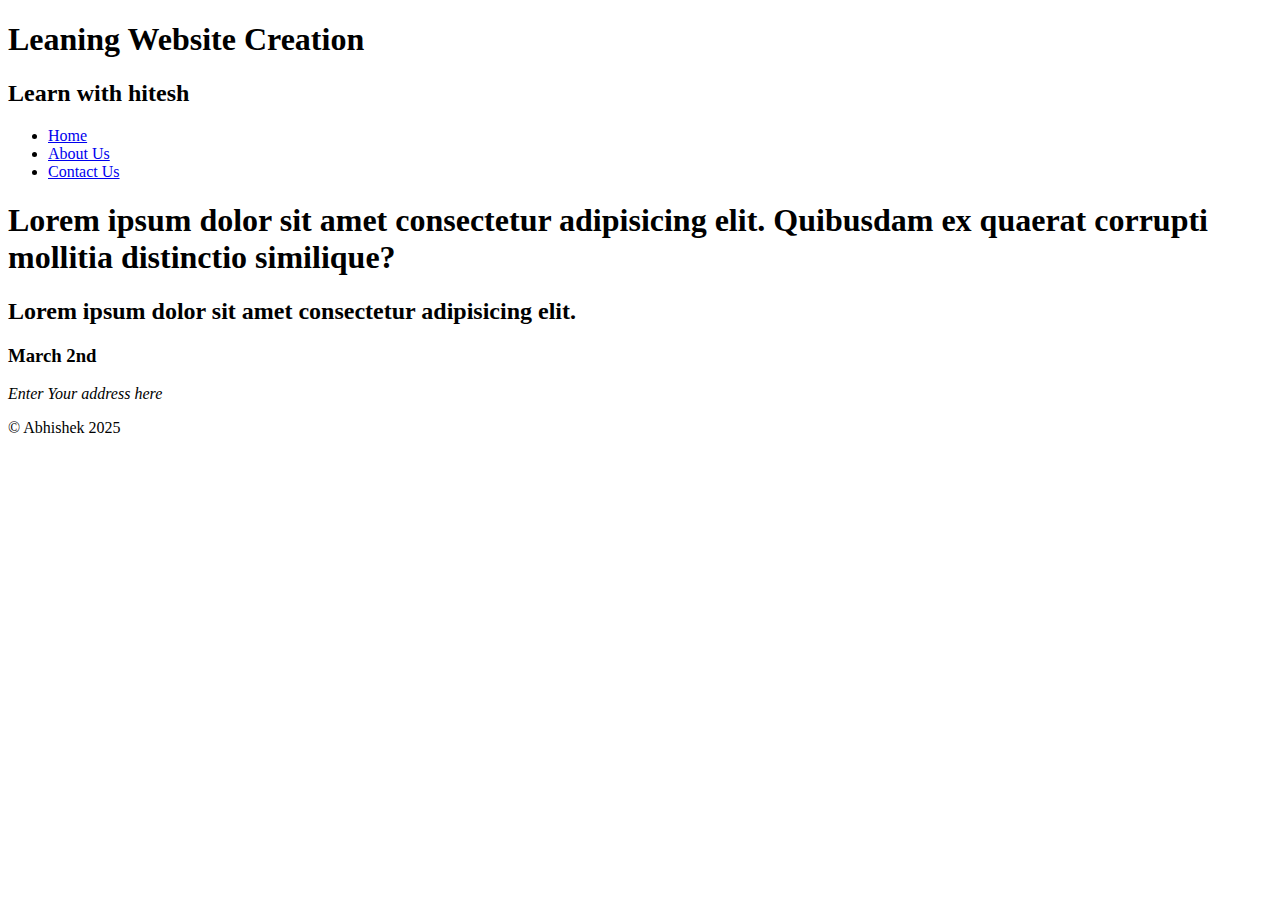
<file: semantic.html>
<!DOCTYPE html>
<html lang="en">
<head>
    <meta charset="UTF-8">
    <meta name="viewport" content="width=device-width, initial-scale=1.0">
    <title>Gym Workouts</title>
</head>
<body>
    <header>
        <hgroup>
        <h1>Leaning Website Creation</h1>
        <h2>Learn with hitesh</h2>
    </hgroup>
        <nav>
            <ul>
                <li><a href="#">Home</a></li>
                <li><a href="#">About Us</a></li>
                <li><a href="#">Contact Us</a></li>
                
            </ul>
        </nav>
    </header>
    <article>
        <hgroup>
            <h1>Lorem ipsum dolor sit amet consectetur adipisicing elit. Quibusdam ex quaerat corrupti mollitia distinctio similique?</h1>
            <h2>Lorem ipsum dolor sit amet consectetur adipisicing elit.</h2>
            <h3><time datetime="2024-10-02">March 2nd</time></h3>
        </hgroup>
    </article>
    <footer>
        <address>Enter Your address here</address>
        <p>&copy; Abhishek 2025</p>
    </footer>
    
</body>
</html>
</file>
<file: output.css>
/*
! tailwindcss v3.4.10 | MIT License | https://tailwindcss.com
*/

/*
1. Prevent padding and border from affecting element width. (https://github.com/mozdevs/cssremedy/issues/4)
2. Allow adding a border to an element by just adding a border-width. (https://github.com/tailwindcss/tailwindcss/pull/116)
*/

*,
::before,
::after {
  box-sizing: border-box;
  /* 1 */
  border-width: 0;
  /* 2 */
  border-style: solid;
  /* 2 */
  border-color: #e5e7eb;
  /* 2 */
}

::before,
::after {
  --tw-content: '';
}

/*
1. Use a consistent sensible line-height in all browsers.
2. Prevent adjustments of font size after orientation changes in iOS.
3. Use a more readable tab size.
4. Use the user's configured `sans` font-family by default.
5. Use the user's configured `sans` font-feature-settings by default.
6. Use the user's configured `sans` font-variation-settings by default.
7. Disable tap highlights on iOS
*/

html,
:host {
  line-height: 1.5;
  /* 1 */
  -webkit-text-size-adjust: 100%;
  /* 2 */
  -moz-tab-size: 4;
  /* 3 */
  -o-tab-size: 4;
     tab-size: 4;
  /* 3 */
  font-family: ui-sans-serif, system-ui, sans-serif, "Apple Color Emoji", "Segoe UI Emoji", "Segoe UI Symbol", "Noto Color Emoji";
  /* 4 */
  font-feature-settings: normal;
  /* 5 */
  font-variation-settings: normal;
  /* 6 */
  -webkit-tap-highlight-color: transparent;
  /* 7 */
}

/*
1. Remove the margin in all browsers.
2. Inherit line-height from `html` so users can set them as a class directly on the `html` element.
*/

body {
  margin: 0;
  /* 1 */
  line-height: inherit;
  /* 2 */
}

/*
1. Add the correct height in Firefox.
2. Correct the inheritance of border color in Firefox. (https://bugzilla.mozilla.org/show_bug.cgi?id=190655)
3. Ensure horizontal rules are visible by default.
*/

hr {
  height: 0;
  /* 1 */
  color: inherit;
  /* 2 */
  border-top-width: 1px;
  /* 3 */
}

/*
Add the correct text decoration in Chrome, Edge, and Safari.
*/

abbr:where([title]) {
  -webkit-text-decoration: underline dotted;
          text-decoration: underline dotted;
}

/*
Remove the default font size and weight for headings.
*/

h1,
h2,
h3,
h4,
h5,
h6 {
  font-size: inherit;
  font-weight: inherit;
}

/*
Reset links to optimize for opt-in styling instead of opt-out.
*/

a {
  color: inherit;
  text-decoration: inherit;
}

/*
Add the correct font weight in Edge and Safari.
*/

b,
strong {
  font-weight: bolder;
}

/*
1. Use the user's configured `mono` font-family by default.
2. Use the user's configured `mono` font-feature-settings by default.
3. Use the user's configured `mono` font-variation-settings by default.
4. Correct the odd `em` font sizing in all browsers.
*/

code,
kbd,
samp,
pre {
  font-family: ui-monospace, SFMono-Regular, Menlo, Monaco, Consolas, "Liberation Mono", "Courier New", monospace;
  /* 1 */
  font-feature-settings: normal;
  /* 2 */
  font-variation-settings: normal;
  /* 3 */
  font-size: 1em;
  /* 4 */
}

/*
Add the correct font size in all browsers.
*/

small {
  font-size: 80%;
}

/*
Prevent `sub` and `sup` elements from affecting the line height in all browsers.
*/

sub,
sup {
  font-size: 75%;
  line-height: 0;
  position: relative;
  vertical-align: baseline;
}

sub {
  bottom: -0.25em;
}

sup {
  top: -0.5em;
}

/*
1. Remove text indentation from table contents in Chrome and Safari. (https://bugs.chromium.org/p/chromium/issues/detail?id=999088, https://bugs.webkit.org/show_bug.cgi?id=201297)
2. Correct table border color inheritance in all Chrome and Safari. (https://bugs.chromium.org/p/chromium/issues/detail?id=935729, https://bugs.webkit.org/show_bug.cgi?id=195016)
3. Remove gaps between table borders by default.
*/

table {
  text-indent: 0;
  /* 1 */
  border-color: inherit;
  /* 2 */
  border-collapse: collapse;
  /* 3 */
}

/*
1. Change the font styles in all browsers.
2. Remove the margin in Firefox and Safari.
3. Remove default padding in all browsers.
*/

button,
input,
optgroup,
select,
textarea {
  font-family: inherit;
  /* 1 */
  font-feature-settings: inherit;
  /* 1 */
  font-variation-settings: inherit;
  /* 1 */
  font-size: 100%;
  /* 1 */
  font-weight: inherit;
  /* 1 */
  line-height: inherit;
  /* 1 */
  letter-spacing: inherit;
  /* 1 */
  color: inherit;
  /* 1 */
  margin: 0;
  /* 2 */
  padding: 0;
  /* 3 */
}

/*
Remove the inheritance of text transform in Edge and Firefox.
*/

button,
select {
  text-transform: none;
}

/*
1. Correct the inability to style clickable types in iOS and Safari.
2. Remove default button styles.
*/

button,
input:where([type='button']),
input:where([type='reset']),
input:where([type='submit']) {
  -webkit-appearance: button;
  /* 1 */
  background-color: transparent;
  /* 2 */
  background-image: none;
  /* 2 */
}

/*
Use the modern Firefox focus style for all focusable elements.
*/

:-moz-focusring {
  outline: auto;
}

/*
Remove the additional `:invalid` styles in Firefox. (https://github.com/mozilla/gecko-dev/blob/2f9eacd9d3d995c937b4251a5557d95d494c9be1/layout/style/res/forms.css#L728-L737)
*/

:-moz-ui-invalid {
  box-shadow: none;
}

/*
Add the correct vertical alignment in Chrome and Firefox.
*/

progress {
  vertical-align: baseline;
}

/*
Correct the cursor style of increment and decrement buttons in Safari.
*/

::-webkit-inner-spin-button,
::-webkit-outer-spin-button {
  height: auto;
}

/*
1. Correct the odd appearance in Chrome and Safari.
2. Correct the outline style in Safari.
*/

[type='search'] {
  -webkit-appearance: textfield;
  /* 1 */
  outline-offset: -2px;
  /* 2 */
}

/*
Remove the inner padding in Chrome and Safari on macOS.
*/

::-webkit-search-decoration {
  -webkit-appearance: none;
}

/*
1. Correct the inability to style clickable types in iOS and Safari.
2. Change font properties to `inherit` in Safari.
*/

::-webkit-file-upload-button {
  -webkit-appearance: button;
  /* 1 */
  font: inherit;
  /* 2 */
}

/*
Add the correct display in Chrome and Safari.
*/

summary {
  display: list-item;
}

/*
Removes the default spacing and border for appropriate elements.
*/

blockquote,
dl,
dd,
h1,
h2,
h3,
h4,
h5,
h6,
hr,
figure,
p,
pre {
  margin: 0;
}

fieldset {
  margin: 0;
  padding: 0;
}

legend {
  padding: 0;
}

ol,
ul,
menu {
  list-style: none;
  margin: 0;
  padding: 0;
}

/*
Reset default styling for dialogs.
*/

dialog {
  padding: 0;
}

/*
Prevent resizing textareas horizontally by default.
*/

textarea {
  resize: vertical;
}

/*
1. Reset the default placeholder opacity in Firefox. (https://github.com/tailwindlabs/tailwindcss/issues/3300)
2. Set the default placeholder color to the user's configured gray 400 color.
*/

input::-moz-placeholder, textarea::-moz-placeholder {
  opacity: 1;
  /* 1 */
  color: #9ca3af;
  /* 2 */
}

input::placeholder,
textarea::placeholder {
  opacity: 1;
  /* 1 */
  color: #9ca3af;
  /* 2 */
}

/*
Set the default cursor for buttons.
*/

button,
[role="button"] {
  cursor: pointer;
}

/*
Make sure disabled buttons don't get the pointer cursor.
*/

:disabled {
  cursor: default;
}

/*
1. Make replaced elements `display: block` by default. (https://github.com/mozdevs/cssremedy/issues/14)
2. Add `vertical-align: middle` to align replaced elements more sensibly by default. (https://github.com/jensimmons/cssremedy/issues/14#issuecomment-634934210)
   This can trigger a poorly considered lint error in some tools but is included by design.
*/

img,
svg,
video,
canvas,
audio,
iframe,
embed,
object {
  display: block;
  /* 1 */
  vertical-align: middle;
  /* 2 */
}

/*
Constrain images and videos to the parent width and preserve their intrinsic aspect ratio. (https://github.com/mozdevs/cssremedy/issues/14)
*/

img,
video {
  max-width: 100%;
  height: auto;
}

/* Make elements with the HTML hidden attribute stay hidden by default */

[hidden] {
  display: none;
}

*, ::before, ::after {
  --tw-border-spacing-x: 0;
  --tw-border-spacing-y: 0;
  --tw-translate-x: 0;
  --tw-translate-y: 0;
  --tw-rotate: 0;
  --tw-skew-x: 0;
  --tw-skew-y: 0;
  --tw-scale-x: 1;
  --tw-scale-y: 1;
  --tw-pan-x:  ;
  --tw-pan-y:  ;
  --tw-pinch-zoom:  ;
  --tw-scroll-snap-strictness: proximity;
  --tw-gradient-from-position:  ;
  --tw-gradient-via-position:  ;
  --tw-gradient-to-position:  ;
  --tw-ordinal:  ;
  --tw-slashed-zero:  ;
  --tw-numeric-figure:  ;
  --tw-numeric-spacing:  ;
  --tw-numeric-fraction:  ;
  --tw-ring-inset:  ;
  --tw-ring-offset-width: 0px;
  --tw-ring-offset-color: #fff;
  --tw-ring-color: rgb(59 130 246 / 0.5);
  --tw-ring-offset-shadow: 0 0 #0000;
  --tw-ring-shadow: 0 0 #0000;
  --tw-shadow: 0 0 #0000;
  --tw-shadow-colored: 0 0 #0000;
  --tw-blur:  ;
  --tw-brightness:  ;
  --tw-contrast:  ;
  --tw-grayscale:  ;
  --tw-hue-rotate:  ;
  --tw-invert:  ;
  --tw-saturate:  ;
  --tw-sepia:  ;
  --tw-drop-shadow:  ;
  --tw-backdrop-blur:  ;
  --tw-backdrop-brightness:  ;
  --tw-backdrop-contrast:  ;
  --tw-backdrop-grayscale:  ;
  --tw-backdrop-hue-rotate:  ;
  --tw-backdrop-invert:  ;
  --tw-backdrop-opacity:  ;
  --tw-backdrop-saturate:  ;
  --tw-backdrop-sepia:  ;
  --tw-contain-size:  ;
  --tw-contain-layout:  ;
  --tw-contain-paint:  ;
  --tw-contain-style:  ;
}

::backdrop {
  --tw-border-spacing-x: 0;
  --tw-border-spacing-y: 0;
  --tw-translate-x: 0;
  --tw-translate-y: 0;
  --tw-rotate: 0;
  --tw-skew-x: 0;
  --tw-skew-y: 0;
  --tw-scale-x: 1;
  --tw-scale-y: 1;
  --tw-pan-x:  ;
  --tw-pan-y:  ;
  --tw-pinch-zoom:  ;
  --tw-scroll-snap-strictness: proximity;
  --tw-gradient-from-position:  ;
  --tw-gradient-via-position:  ;
  --tw-gradient-to-position:  ;
  --tw-ordinal:  ;
  --tw-slashed-zero:  ;
  --tw-numeric-figure:  ;
  --tw-numeric-spacing:  ;
  --tw-numeric-fraction:  ;
  --tw-ring-inset:  ;
  --tw-ring-offset-width: 0px;
  --tw-ring-offset-color: #fff;
  --tw-ring-color: rgb(59 130 246 / 0.5);
  --tw-ring-offset-shadow: 0 0 #0000;
  --tw-ring-shadow: 0 0 #0000;
  --tw-shadow: 0 0 #0000;
  --tw-shadow-colored: 0 0 #0000;
  --tw-blur:  ;
  --tw-brightness:  ;
  --tw-contrast:  ;
  --tw-grayscale:  ;
  --tw-hue-rotate:  ;
  --tw-invert:  ;
  --tw-saturate:  ;
  --tw-sepia:  ;
  --tw-drop-shadow:  ;
  --tw-backdrop-blur:  ;
  --tw-backdrop-brightness:  ;
  --tw-backdrop-contrast:  ;
  --tw-backdrop-grayscale:  ;
  --tw-backdrop-hue-rotate:  ;
  --tw-backdrop-invert:  ;
  --tw-backdrop-opacity:  ;
  --tw-backdrop-saturate:  ;
  --tw-backdrop-sepia:  ;
  --tw-contain-size:  ;
  --tw-contain-layout:  ;
  --tw-contain-paint:  ;
  --tw-contain-style:  ;
}

.mb-2 {
  margin-bottom: 0.5rem;
}

.mb-4 {
  margin-bottom: 1rem;
}

.mb-6 {
  margin-bottom: 1.5rem;
}

.mt-4 {
  margin-top: 1rem;
}

.block {
  display: block;
}

.flex {
  display: flex;
}

.h-lvh {
  height: 100lvh;
}

.min-h-screen {
  min-height: 100vh;
}

.w-full {
  width: 100%;
}

.max-w-sm {
  max-width: 24rem;
}

.flex-col {
  flex-direction: column;
}

.items-center {
  align-items: center;
}

.justify-center {
  justify-content: center;
}

.rounded-lg {
  border-radius: 0.5rem;
}

.rounded-md {
  border-radius: 0.375rem;
}

.rounded {
  border-radius: 0.25rem;
}

.border {
  border-width: 1px;
}

.border-gray-600 {
  --tw-border-opacity: 1;
  border-color: rgb(75 85 99 / var(--tw-border-opacity));
}

.border-gray-900 {
  --tw-border-opacity: 1;
  border-color: rgb(17 24 39 / var(--tw-border-opacity));
}

.border-gray-700 {
  --tw-border-opacity: 1;
  border-color: rgb(55 65 81 / var(--tw-border-opacity));
}

.bg-blue-600 {
  --tw-bg-opacity: 1;
  background-color: rgb(37 99 235 / var(--tw-bg-opacity));
}

.bg-gray-700 {
  --tw-bg-opacity: 1;
  background-color: rgb(55 65 81 / var(--tw-bg-opacity));
}

.bg-gray-800 {
  --tw-bg-opacity: 1;
  background-color: rgb(31 41 55 / var(--tw-bg-opacity));
}

.bg-gray-900 {
  --tw-bg-opacity: 1;
  background-color: rgb(17 24 39 / var(--tw-bg-opacity));
}

.bg-orange-700 {
  --tw-bg-opacity: 1;
  background-color: rgb(194 65 12 / var(--tw-bg-opacity));
}

.bg-gray-600 {
  --tw-bg-opacity: 1;
  background-color: rgb(75 85 99 / var(--tw-bg-opacity));
}

.bg-blue-500 {
  --tw-bg-opacity: 1;
  background-color: rgb(59 130 246 / var(--tw-bg-opacity));
}

.p-8 {
  padding: 2rem;
}

.px-3 {
  padding-left: 0.75rem;
  padding-right: 0.75rem;
}

.px-4 {
  padding-left: 1rem;
  padding-right: 1rem;
}

.py-2 {
  padding-top: 0.5rem;
  padding-bottom: 0.5rem;
}

.px-2 {
  padding-left: 0.5rem;
  padding-right: 0.5rem;
}

.py-3 {
  padding-top: 0.75rem;
  padding-bottom: 0.75rem;
}

.text-center {
  text-align: center;
}

.text-3xl {
  font-size: 1.875rem;
  line-height: 2.25rem;
}

.text-sm {
  font-size: 0.875rem;
  line-height: 1.25rem;
}

.font-bold {
  font-weight: 700;
}

.font-medium {
  font-weight: 500;
}

.text-gray-300 {
  --tw-text-opacity: 1;
  color: rgb(209 213 219 / var(--tw-text-opacity));
}

.text-white {
  --tw-text-opacity: 1;
  color: rgb(255 255 255 / var(--tw-text-opacity));
}

.underline {
  text-decoration-line: underline;
}

.shadow-lg {
  --tw-shadow: 0 10px 15px -3px rgb(0 0 0 / 0.1), 0 4px 6px -4px rgb(0 0 0 / 0.1);
  --tw-shadow-colored: 0 10px 15px -3px var(--tw-shadow-color), 0 4px 6px -4px var(--tw-shadow-color);
  box-shadow: var(--tw-ring-offset-shadow, 0 0 #0000), var(--tw-ring-shadow, 0 0 #0000), var(--tw-shadow);
}

.shadow-2xl {
  --tw-shadow: 0 25px 50px -12px rgb(0 0 0 / 0.25);
  --tw-shadow-colored: 0 25px 50px -12px var(--tw-shadow-color);
  box-shadow: var(--tw-ring-offset-shadow, 0 0 #0000), var(--tw-ring-shadow, 0 0 #0000), var(--tw-shadow);
}

.transition {
  transition-property: color, background-color, border-color, text-decoration-color, fill, stroke, opacity, box-shadow, transform, filter, -webkit-backdrop-filter;
  transition-property: color, background-color, border-color, text-decoration-color, fill, stroke, opacity, box-shadow, transform, filter, backdrop-filter;
  transition-property: color, background-color, border-color, text-decoration-color, fill, stroke, opacity, box-shadow, transform, filter, backdrop-filter, -webkit-backdrop-filter;
  transition-timing-function: cubic-bezier(0.4, 0, 0.2, 1);
  transition-duration: 150ms;
}

.duration-300 {
  transition-duration: 300ms;
}

.hover\:bg-blue-700:hover {
  --tw-bg-opacity: 1;
  background-color: rgb(29 78 216 / var(--tw-bg-opacity));
}

.focus\:outline-none:focus {
  outline: 2px solid transparent;
  outline-offset: 2px;
}

.focus\:ring-2:focus {
  --tw-ring-offset-shadow: var(--tw-ring-inset) 0 0 0 var(--tw-ring-offset-width) var(--tw-ring-offset-color);
  --tw-ring-shadow: var(--tw-ring-inset) 0 0 0 calc(2px + var(--tw-ring-offset-width)) var(--tw-ring-color);
  box-shadow: var(--tw-ring-offset-shadow), var(--tw-ring-shadow), var(--tw-shadow, 0 0 #0000);
}

.focus\:ring-blue-500:focus {
  --tw-ring-opacity: 1;
  --tw-ring-color: rgb(59 130 246 / var(--tw-ring-opacity));
}

.focus\:ring-offset-2:focus {
  --tw-ring-offset-width: 2px;
}

.focus\:ring-offset-gray-800:focus {
  --tw-ring-offset-color: #1f2937;
}
</file>
